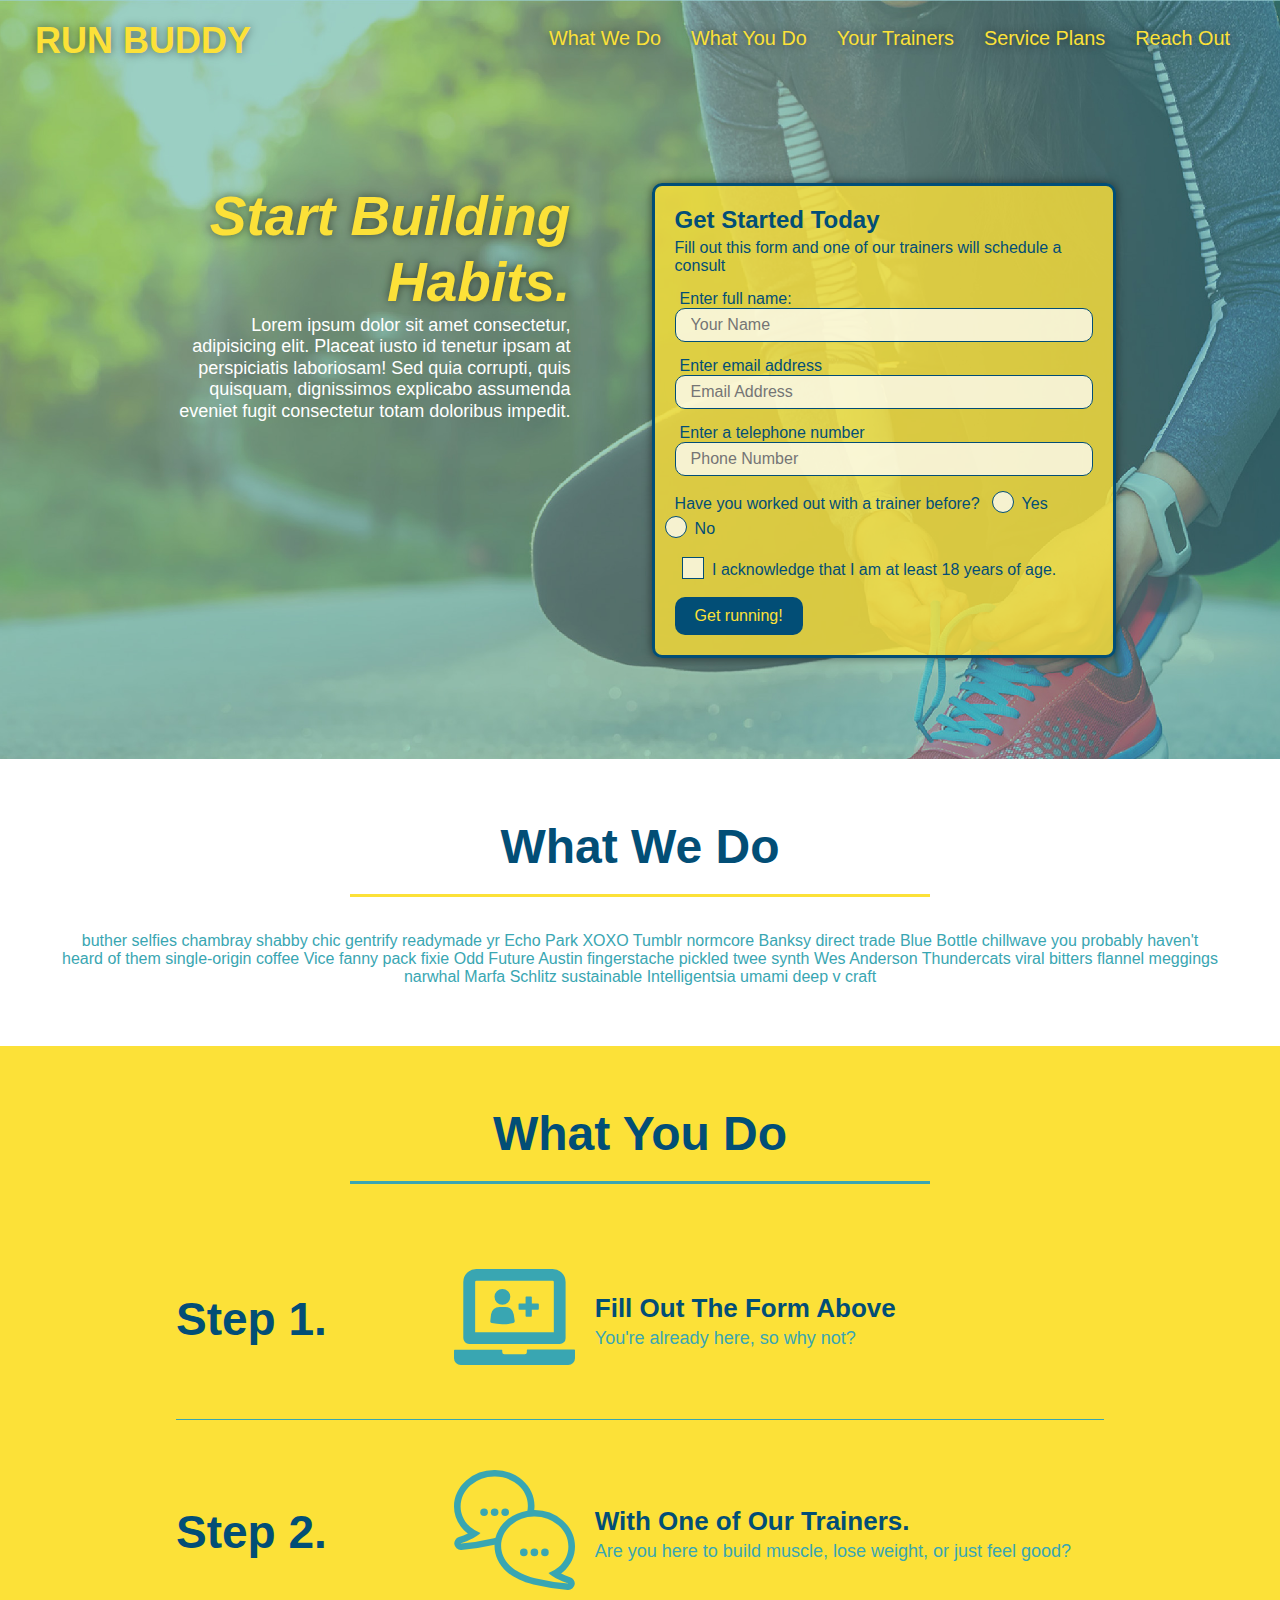
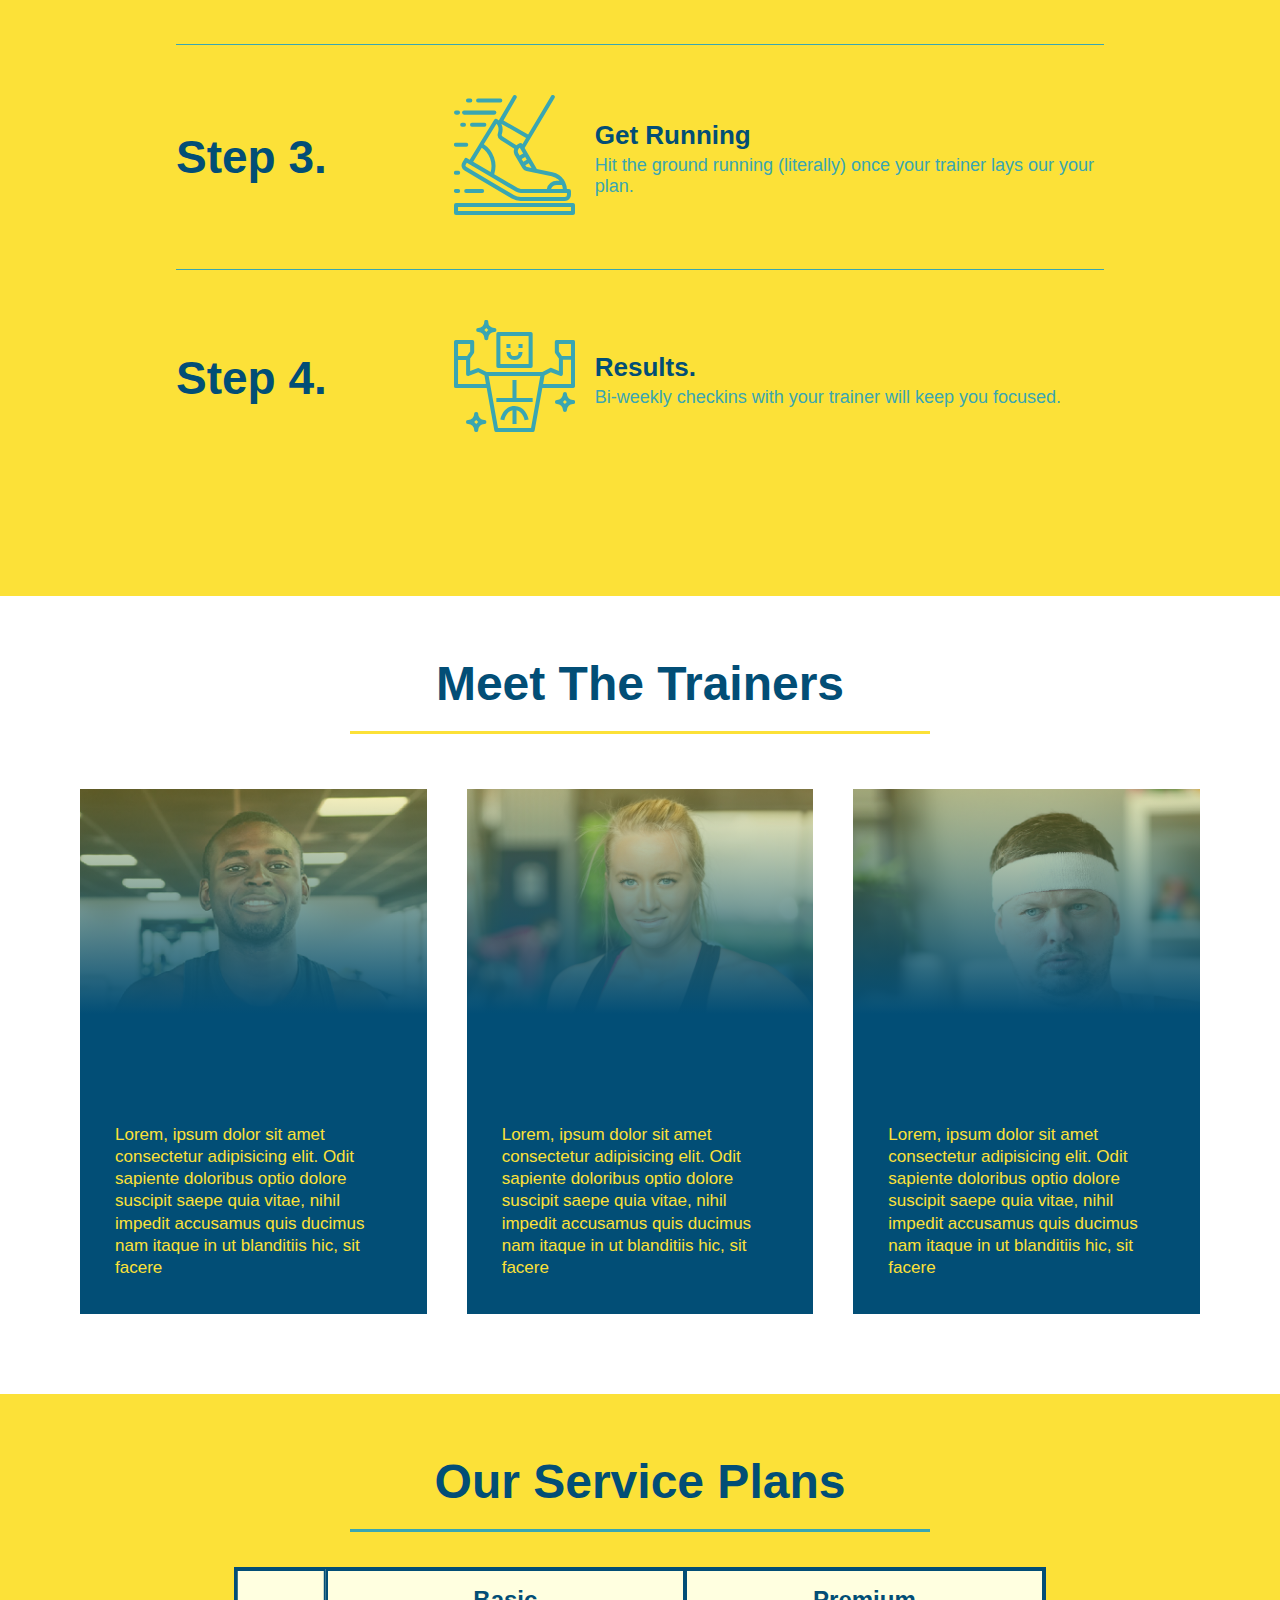
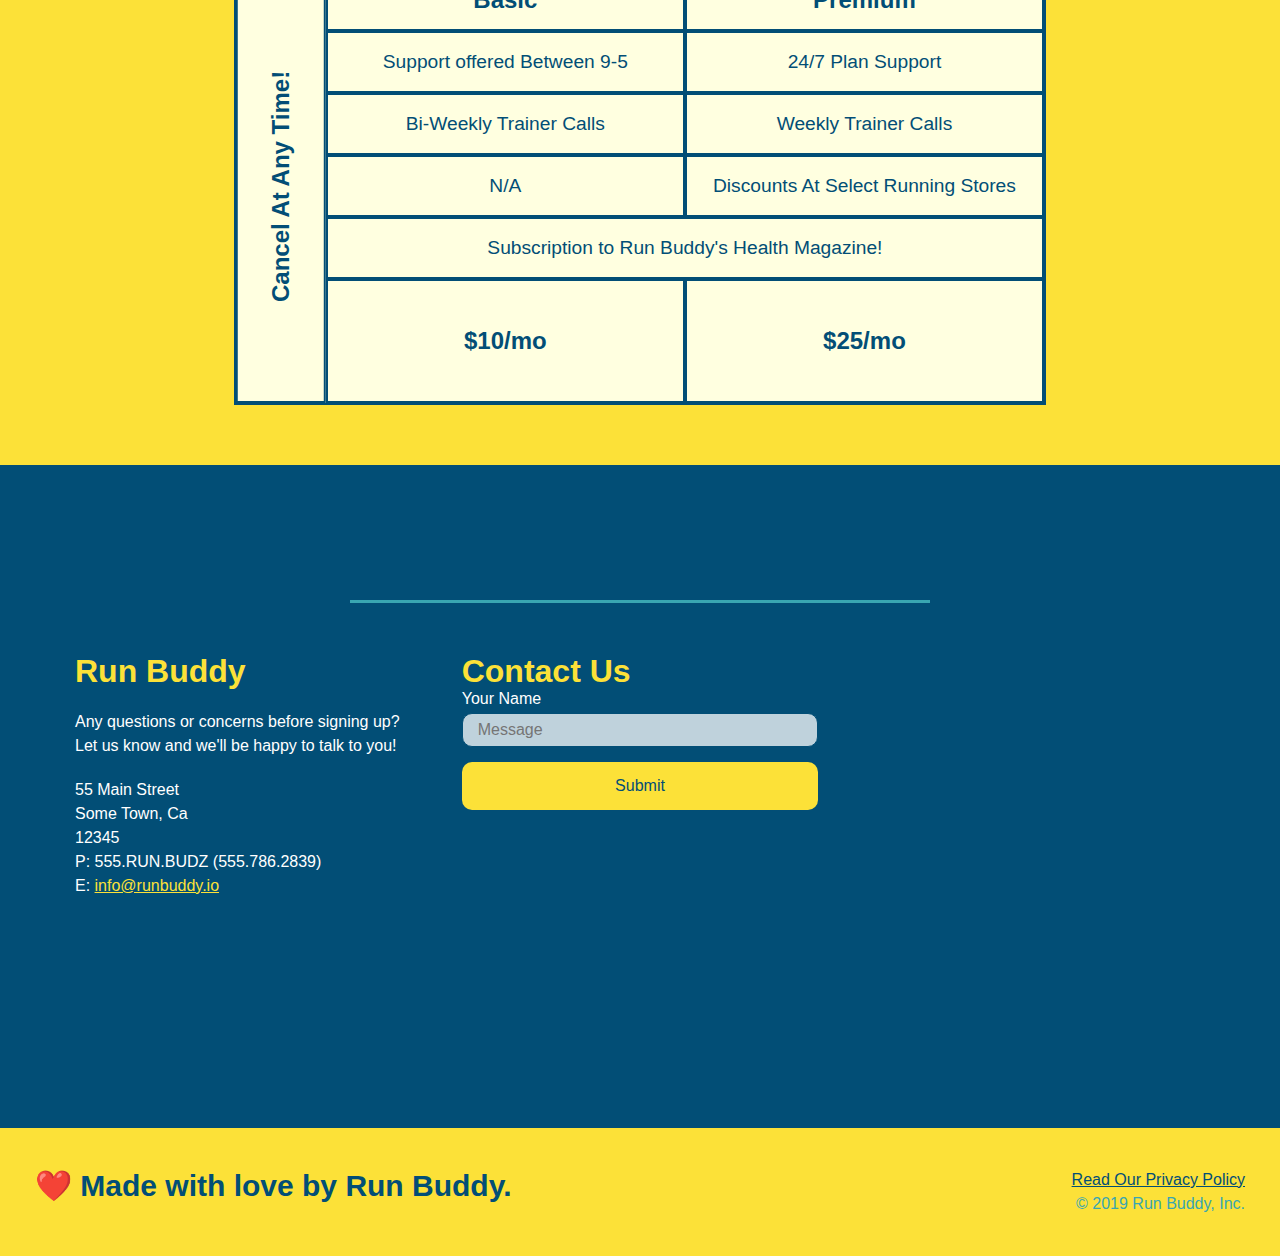
<file: index.html>
<!DOCTYPE html>
<html lang="en">
    <head>
        <meta charset="UTF-8" />
        <meta name="viewport" content="width=device-width, initial-scale=1.0" />
        <link rel="stylesheet" href="./assets/css/style.css" />
        <title>Run Buddy</title>
    </head>
    <body>
        <!-- navigation -->
        <header>
            <h1>
                <a href="/">RUN BUDDY</h1>
            <nav>
            <!-- Unordered list element -->
            <ul>
                <!-- List item element-->
                <li>
                    <!-- Anchor element -->
                    <a href="#what-we-do">What We Do</a>
                </li>
                <li>
                    <a href="#what-you-do">What You Do</a>
                </li>
                <li>
                    <a href="#your-trainers">Your Trainers</a>
                </li>
                <li>
                    <a href="#service-plans">Service Plans</a>
                </li>
                <li>
                    <a href="#reach-out">Reach Out</a>
                </li>
            </ul>
            </nav>
        </header>

        <!-- hero/jumbotron -->
        <section class="hero">
            <div class="hero-cta">
                <h2>Start Building Habits.</h2>
                <p>
                    Lorem ipsum dolor sit amet consectetur, adipisicing elit. Placeat iusto id tenetur ipsam at perspiciatis laboriosam! Sed quia corrupti, quis quisquam, dignissimos explicabo assumenda eveniet fugit consectetur totam doloribus impedit.
                </p>
            </div>
            <div class="hero-form">
                <h3>Get Started Today</h3>
                <p>Fill out this form and one of our trainers will schedule a consult</p>
                <!-- Add form element -->
                <form>
                    <label for="name">Enter full name:</label>
                    <input type="text" placeholder="Your Name" name="name" id="name" class="form-input">
                    <label for="email">Enter email address</label>
                    <input type="email"  placeholder="Email Address" name="email" id="email" class="form-input">
                    <label for="phone">Enter a telephone number</label>
                    <input type="tel" placeholder="Phone Number" name="phone" id="phone" class="form-input">
                    <p>
                        Have you worked out with a trainer before?
                        <span class="radio-wrapper">
                            <input type="radio" name="trainer-confirm" id="trainer-yes" />
                            <label for="trainer-yes">Yes</label>
                        </span>
                        <span class="radio-wrapper">
                            <input type="radio" name="trainer-confirm" id="trainer-no" />
                            <label for="trainer-no">No</label>
                        </span>
                    </p>
                    <p>
                        <span class="checkbox-wrapper">
                            <input type="checkbox" name="age-confirm" id="checkbox" />
                            <label for="checkbox">I acknowledge that I am at least 18 years of age.</label> 
                        </span>
                    </p>
                    <button type="submit">
                        Get running!
                    </button>
                </form>
            </div>
        </section>
        <!-- end hero -->

        <!-- "what we do" section -->
        <section id="what-we-do" class="intro">
            <div class="flex-row">
                <h2 class="section-title primary-border">
                    What We Do
                </h2>
            </div>
            <div class="flex-row">
                <p>
                    buther selfies chambray shabby chic gentrify readymade yr Echo Park XOXO Tumblr normcore Banksy direct trade Blue Bottle chillwave you probably haven't heard of them single-origin coffee Vice fanny pack fixie Odd Future Austin fingerstache pickled twee synth Wes Anderson Thundercats viral bitters flannel meggings narwhal Marfa Schlitz sustainable Intelligentsia umami deep v craft
                </p>
            </div>
        </section>

        <!-- "what you do" section -->
        <section id="what-you-do" class="steps">
            <div class="flex-row">
                <h2 class="section-title secondary-border">
                    What You Do
                </h2>
            </div>

            <div class="step">
                <h3>Step 1.</h3>
                <div class="step-info">
                    <div class="step-img">
                        <img src="./assets/images/step-1.svg" alt="">
                    </div>
                    <div class="step-text">
                        <h4>Fill Out The Form Above</h4>
                        <p>You're already here, so why not?</p>
                    </div>
                </div>
            </div>

            <div class="step">
                <h3>Step 2.</h3>
                <div class="step-info">
                    <div class="step-img">
                        <img src="./assets/images/step-2.svg" alt="">
                    </div>
                    <div class="step-text">
                        <h4>With One of Our Trainers.</h4>
                        <p>Are you here to build muscle, lose weight, or just feel good?</p>
                    </div>
                </div>
            </div>

            <div class="step">
                <h3>Step 3.</h3>
                <div class="step-info">
                    <div class="step-img">
                        <img src="./assets/images/step-3.svg" alt="">
                    </div>
                    <div class="step-text">
                        <h4>Get Running</h4>
                        <p>Hit the ground running (literally) once your trainer lays our your plan.</p>
                    </div>
                </div>
            </div>

            <div class="step">
                <h3>Step 4.</h3>
                <div class="step-info">
                    <div class="step-img">
                        <img src="./assets/images/step-4.svg" alt="">
                    </div>
                    <div class="step-text">
                        <h4>Results.</h4>
                        <p>Bi-weekly checkins with your trainer will keep you focused.</p>
                    </div>
                </div>
            </div>
        </section>

        <!-- "meet the trainers" section -->
        <section id="your-trainers">
            <div class="flex-row">
                <h2 class="section-title primary-border">
                Meet The Trainers
                </h2>
            </div>
            <div class="trainers">
                <article class="trainer">
                    <div class="trainer-img trainer-1">
                        <div>
                            <h3>Arron Stephens</h3>
                            <h4>Speed / Strength</h4>
                        </div>
                    </div>
                    <div class="trainer-bio">  
                        <h3>Arron Stephens</h3>
                        <h4>Speed / Strength</h4>                      
                        <p>
                            Lorem, ipsum dolor sit amet consectetur adipisicing elit. Odit sapiente doloribus optio dolore suscipit saepe quia vitae, nihil impedit accusamus quis ducimus nam itaque in ut blanditiis hic, sit facere
                        </p>
                    </div>
                </article>
                
                <article class="trainer">
                    <div class="trainer-img trainer-2">
                        <div>
                            <h3>Joanna Gill</h3>
                            <h4>Endurance</h4>
                        </div>
                    </div>
                    <div class="trainer-bio"> 
                        <h3>Joanna Gill</h3>
                        <h4>Endurance</h4>                      
                        <p>
                            Lorem, ipsum dolor sit amet consectetur adipisicing elit. Odit sapiente doloribus optio dolore suscipit saepe quia vitae, nihil impedit accusamus quis ducimus nam itaque in ut blanditiis hic, sit facere
                        </p>
                    </div>
                </article>
                
                <article class="trainer">
                    <div class="trainer-img trainer-3">
                        <div>
                            <h3>Harry "the Headband" Smith</h3>
                            <h4>Strength</h4>
                        </div>
                    </div>
                    <div class="trainer-bio"> 
                        <h3>Harry "the Headband" Smith</h3>
                        <h4>Strength</h4>
                        <p>
                            Lorem, ipsum dolor sit amet consectetur adipisicing elit. Odit sapiente doloribus optio dolore suscipit saepe quia vitae, nihil impedit accusamus quis ducimus nam itaque in ut blanditiis hic, sit facere
                        </p>
                    </div>
                </article>
            </div>
        </section>

        <section id="service-plans" class="services">
            
            <h2 class="section-title secondary-border">
                Our Service Plans
            </h2>
            <div class="service-grid-wrapper">
                <div class="service-grid-container">
                    <!-- Headers -->
                    <div class="service-grid-item grid-head basic">
                        Basic
                    </div>
                    <div class="service-grid-item grid-head premium">
                        Premium
                    </div>
                    
                    <!-- Body -->
                    <div class="service-grid-item basic">
                        Support offered Between 9-5
                    </div>
                    <div class="service-grid-item premium">
                        24/7 Plan Support
                    </div>
                    <div class="service-grid-item basic">
                        Bi-Weekly Trainer Calls
                    </div>
                    <div class="service-grid-item premium">
                        Weekly Trainer Calls
                    </div>
                    <div class="service-grid-item basic">
                        N/A
                    </div>
                    <div class="service-grid-item premium">
                        Discounts At Select Running Stores
                    </div>
                    <div class="service-grid-item both">
                        Subscription to Run Buddy's Health Magazine!
                    </div>
                    <div class="service-grid-item grid-price basic">
                        $10/mo
                    </div>
                    <div class="service-grid-item grid-price premium">
                        $25/mo
                    </div>
                    <div class="service-grid-item cancel">
                        Cancel At Any Time!
                    </div>
                </div>
            </div>
        </section>
        <!-- "reach out" section -->
        <section id="reach-out" class="contact">
            <div class="flex-row">
                <h2 class="section-title secondary-border">
                Reach Out
                </h2>
            </div>
            <div class="contact-info">
                <div>
                    <h3>Run Buddy</h3>
                    <p>
                        Any questions or concerns before signing up?
                        <br />
                        Let us know and we'll be happy to talk to you!
                    </p>
                    <address>
                        55 Main Street <br/>
                        Some Town, Ca <br/>
                        12345<br />
                        P: 555.RUN.BUDZ (555.786.2839)<br/>
                        E: <a href="mailto:info@runbuddy.io">info@runbuddy.io</a>
                    </address>
                </div> 
                <div class="contact-form">
                    <h3>Contact Us</h3>
                    <form>
                        <label for="contact-name">Your Name</label>
                        <input type="contact-message" placeholder="Message"></textarea>

                        <button type="submit">Submit</button>
                    </form>
                </div>  
                <iframe src="https://www.google.com/maps/embed?pb=!1m18!1m12!1m3!1d3305.677815630517!2d-118.44736278478491!3d34.05213478060601!2m3!1f0!2f0!3f0!3m2!1i1024!2i768!4f13.1!3m3!1m2!1s0x80c2bb796755897b%3A0xc66de646215239fb!2s1420%20Camden%20Ave%2C%20Los%20Angeles%2C%20CA%2090025!5e0!3m2!1sen!2sus!4v1602441332473!5m2!1sen!2sus" frameborder="0" style="border:0;" allowfullscreen="" aria-hidden="false" tabindex="0"></iframe>
            </div>
        </section>

        <!-- footer -->
        <footer>
            <h2>❤️ Made with love by Run Buddy.</h2>
            <div>
                <a href="./privacy-policy.html">Read Our Privacy Policy</a><br />
                &copy; 2019 Run Buddy, Inc.
            </div>
        </footer>
    </body>
</html>
</file>
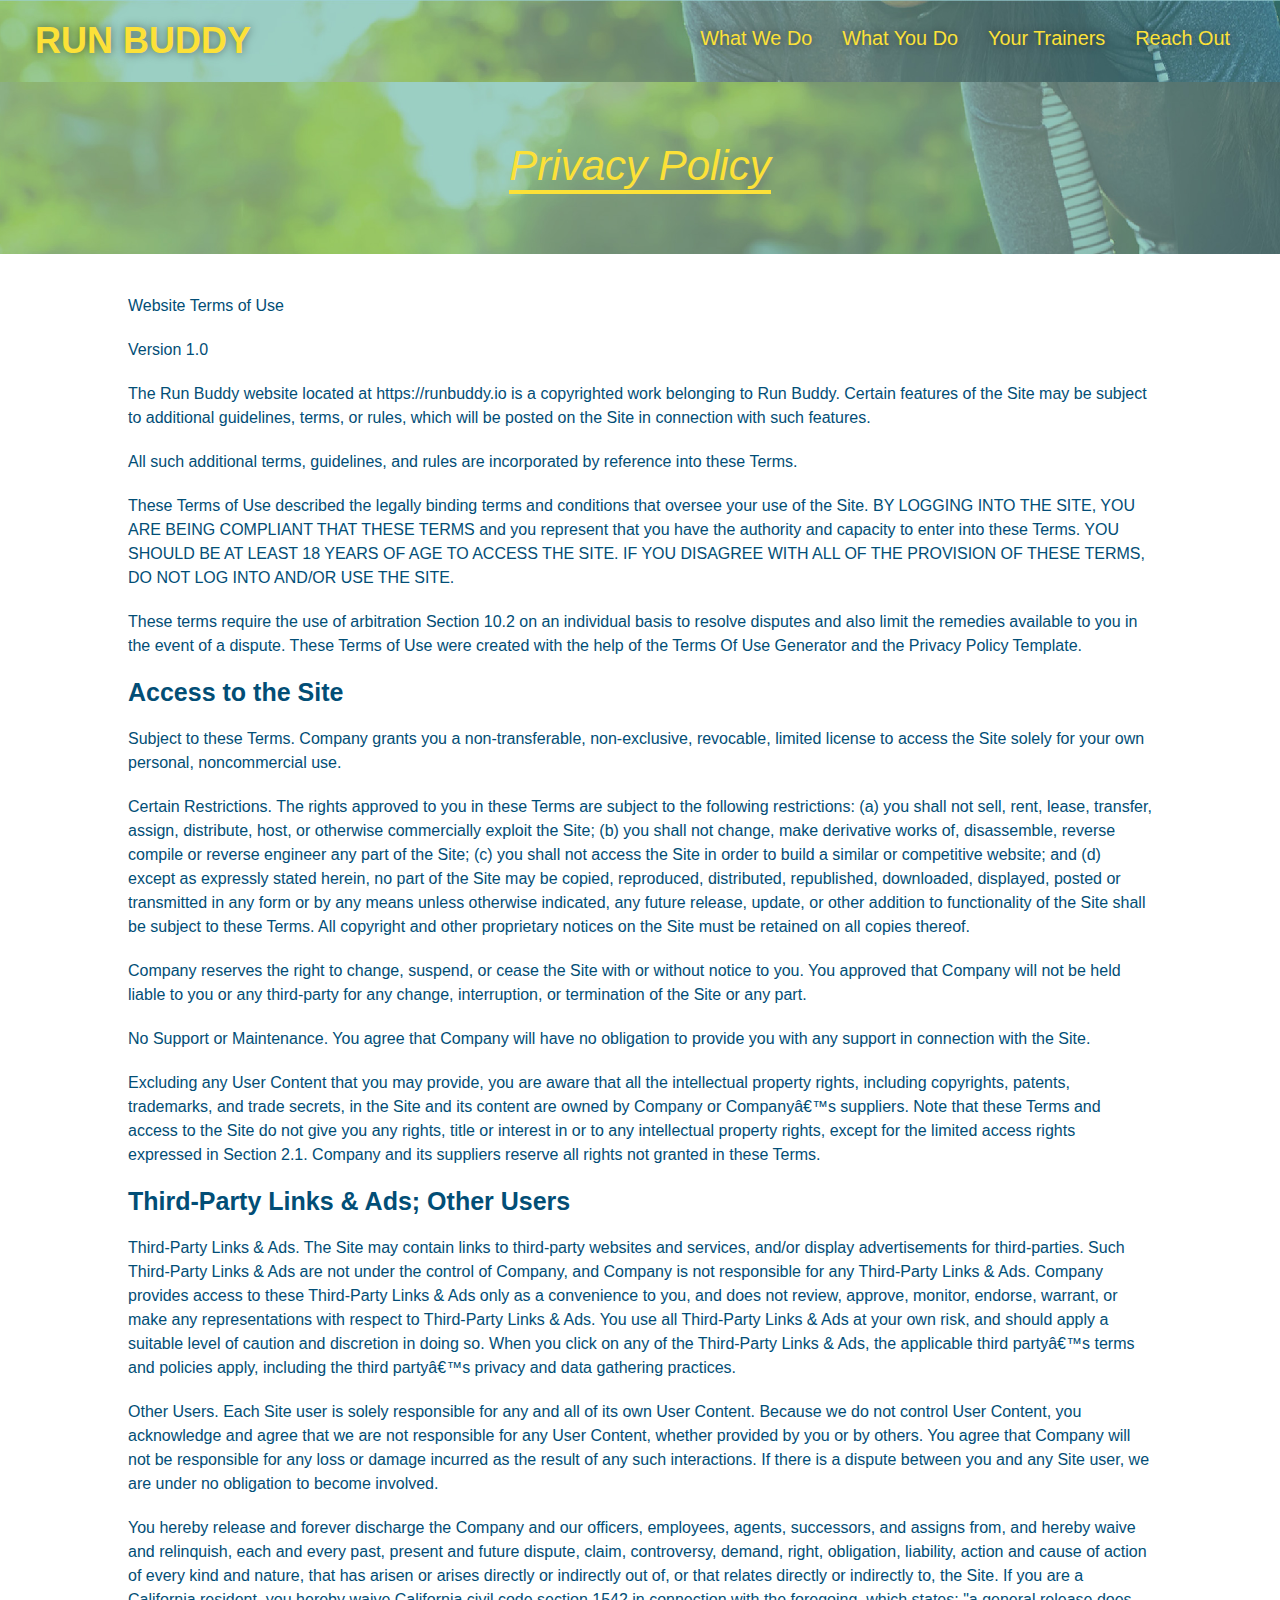
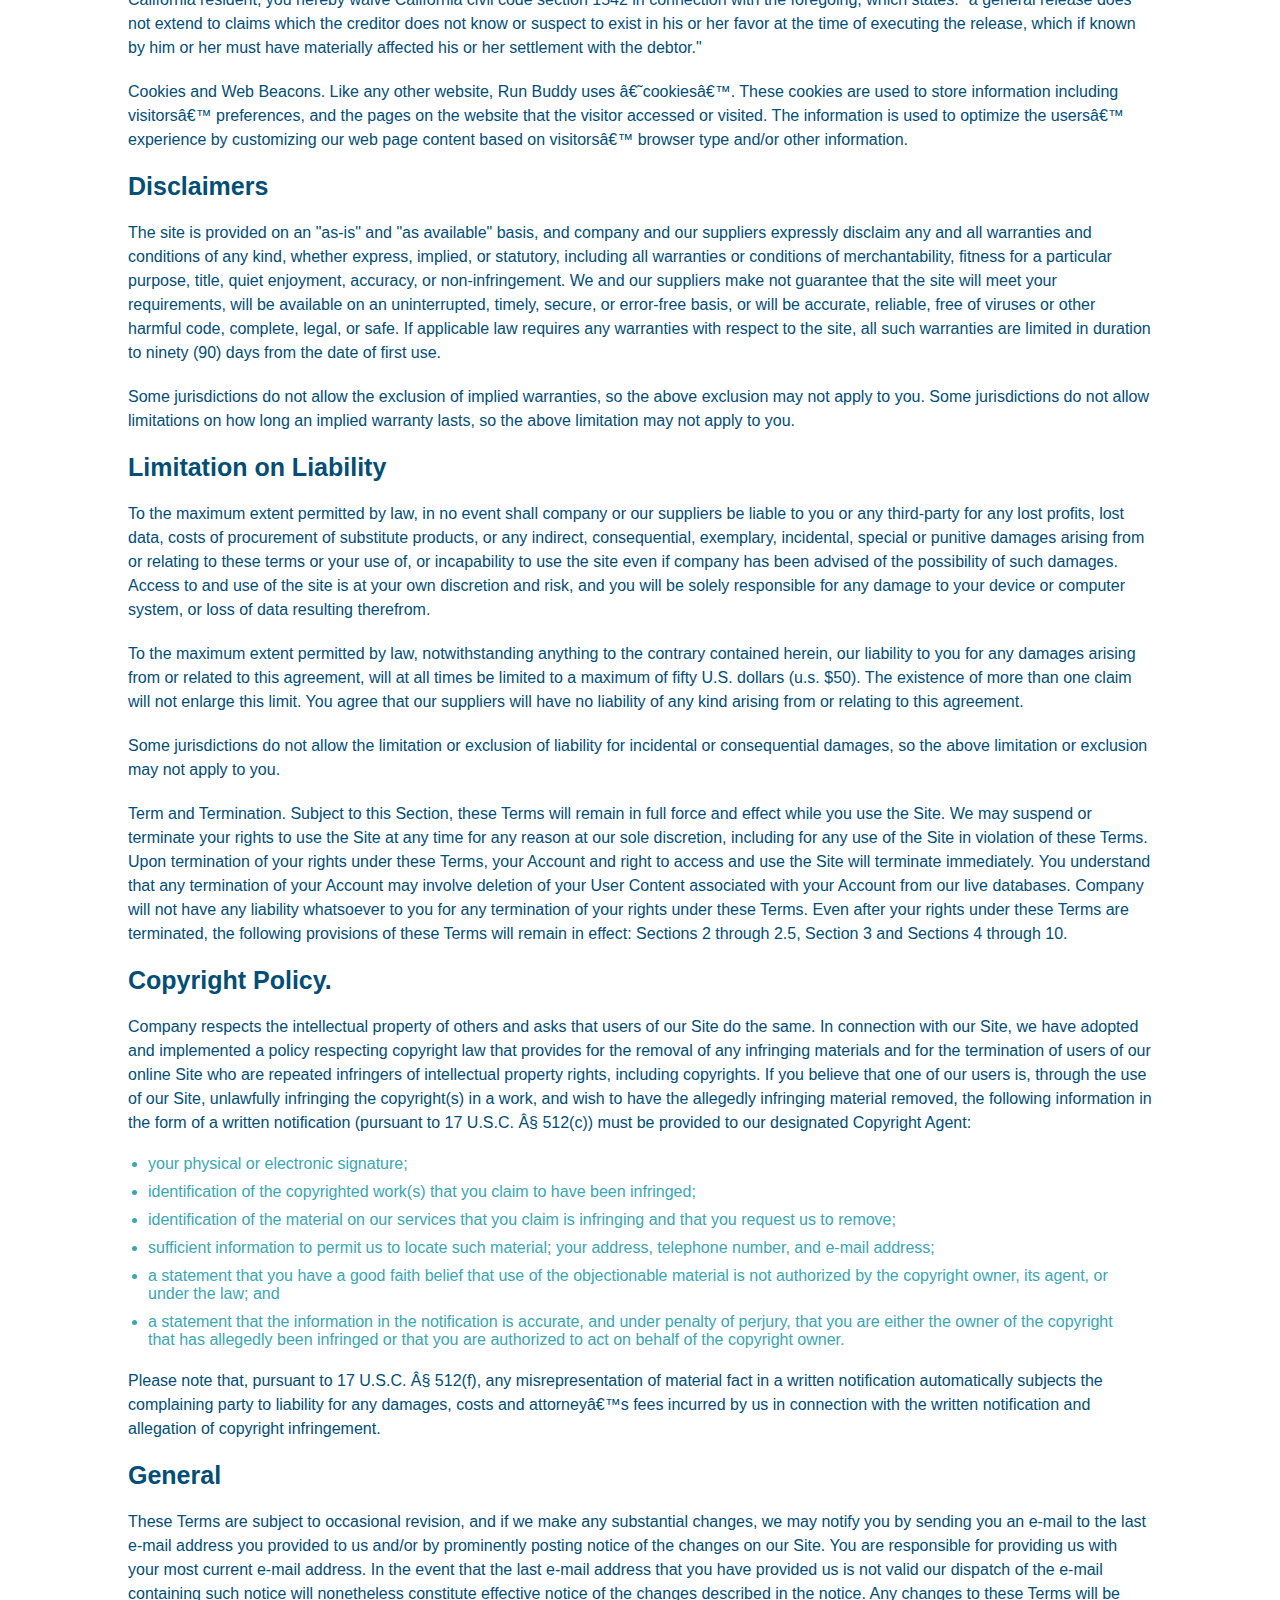
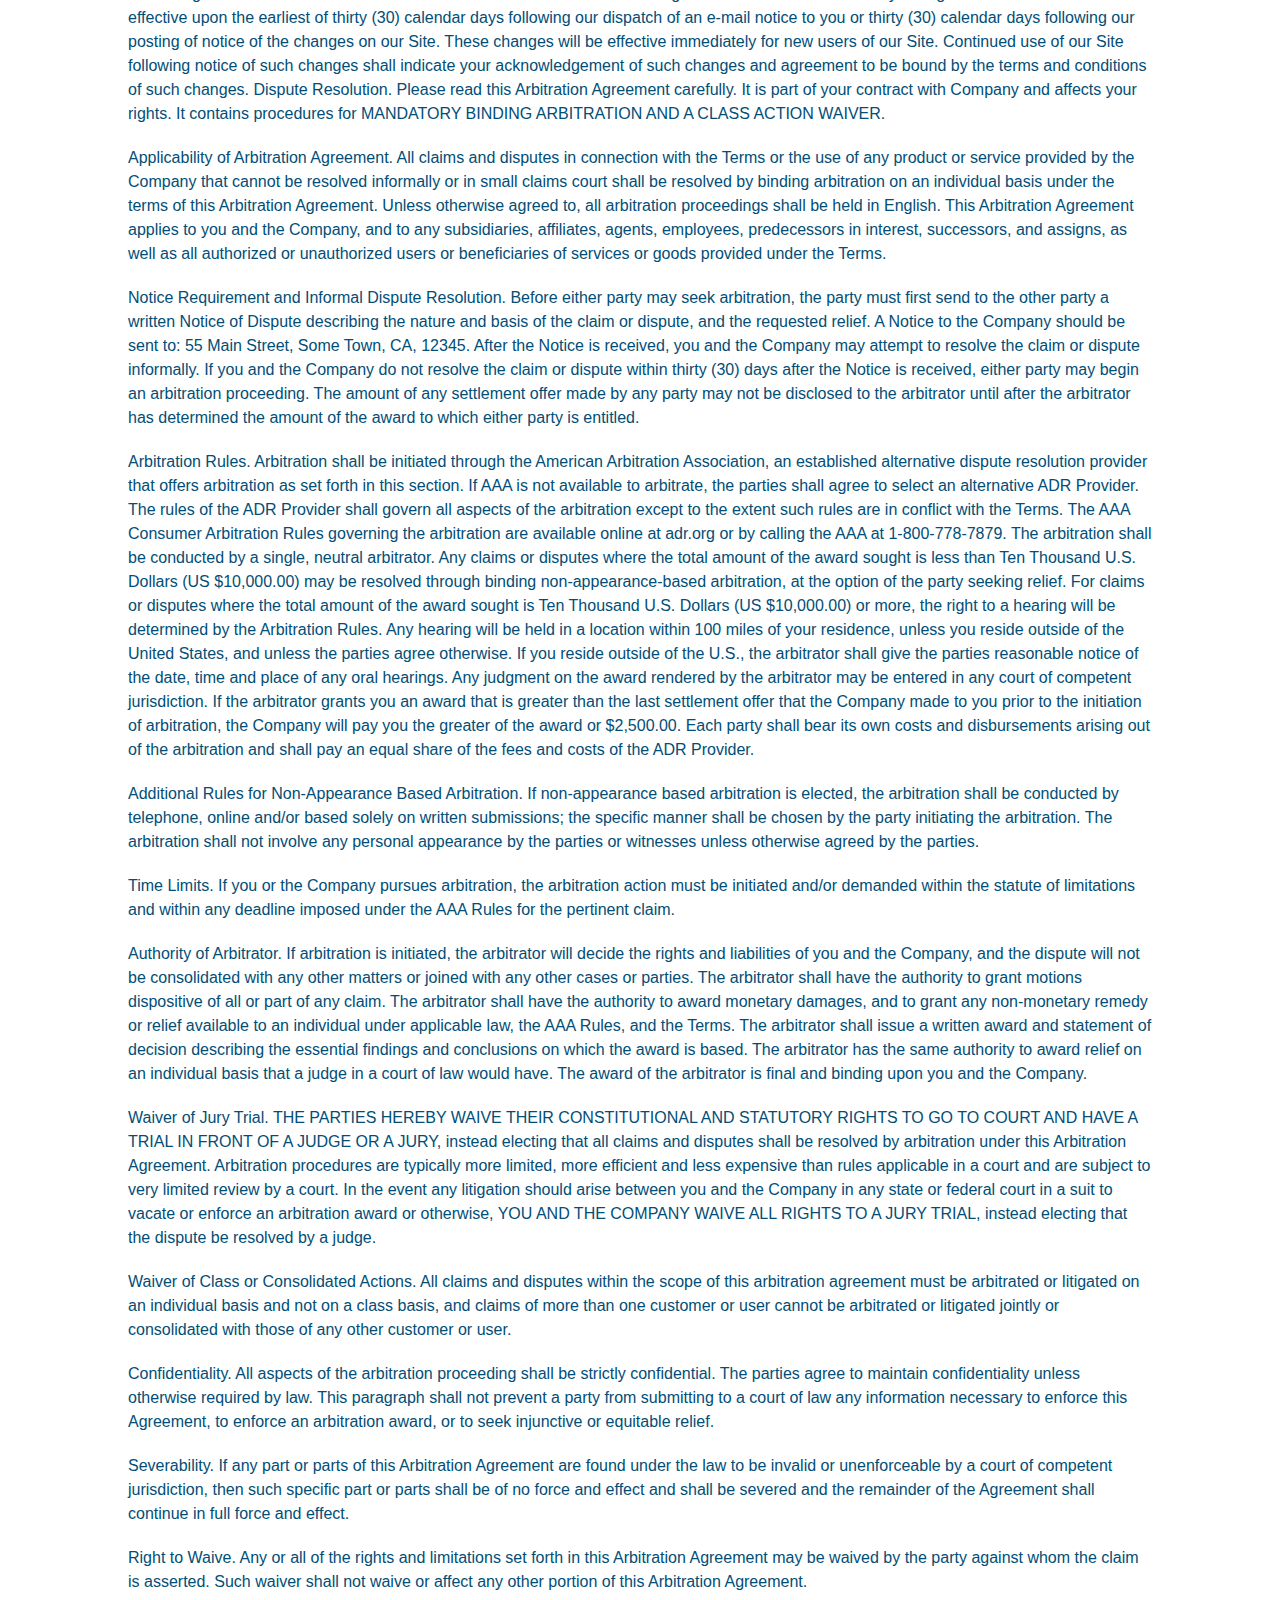
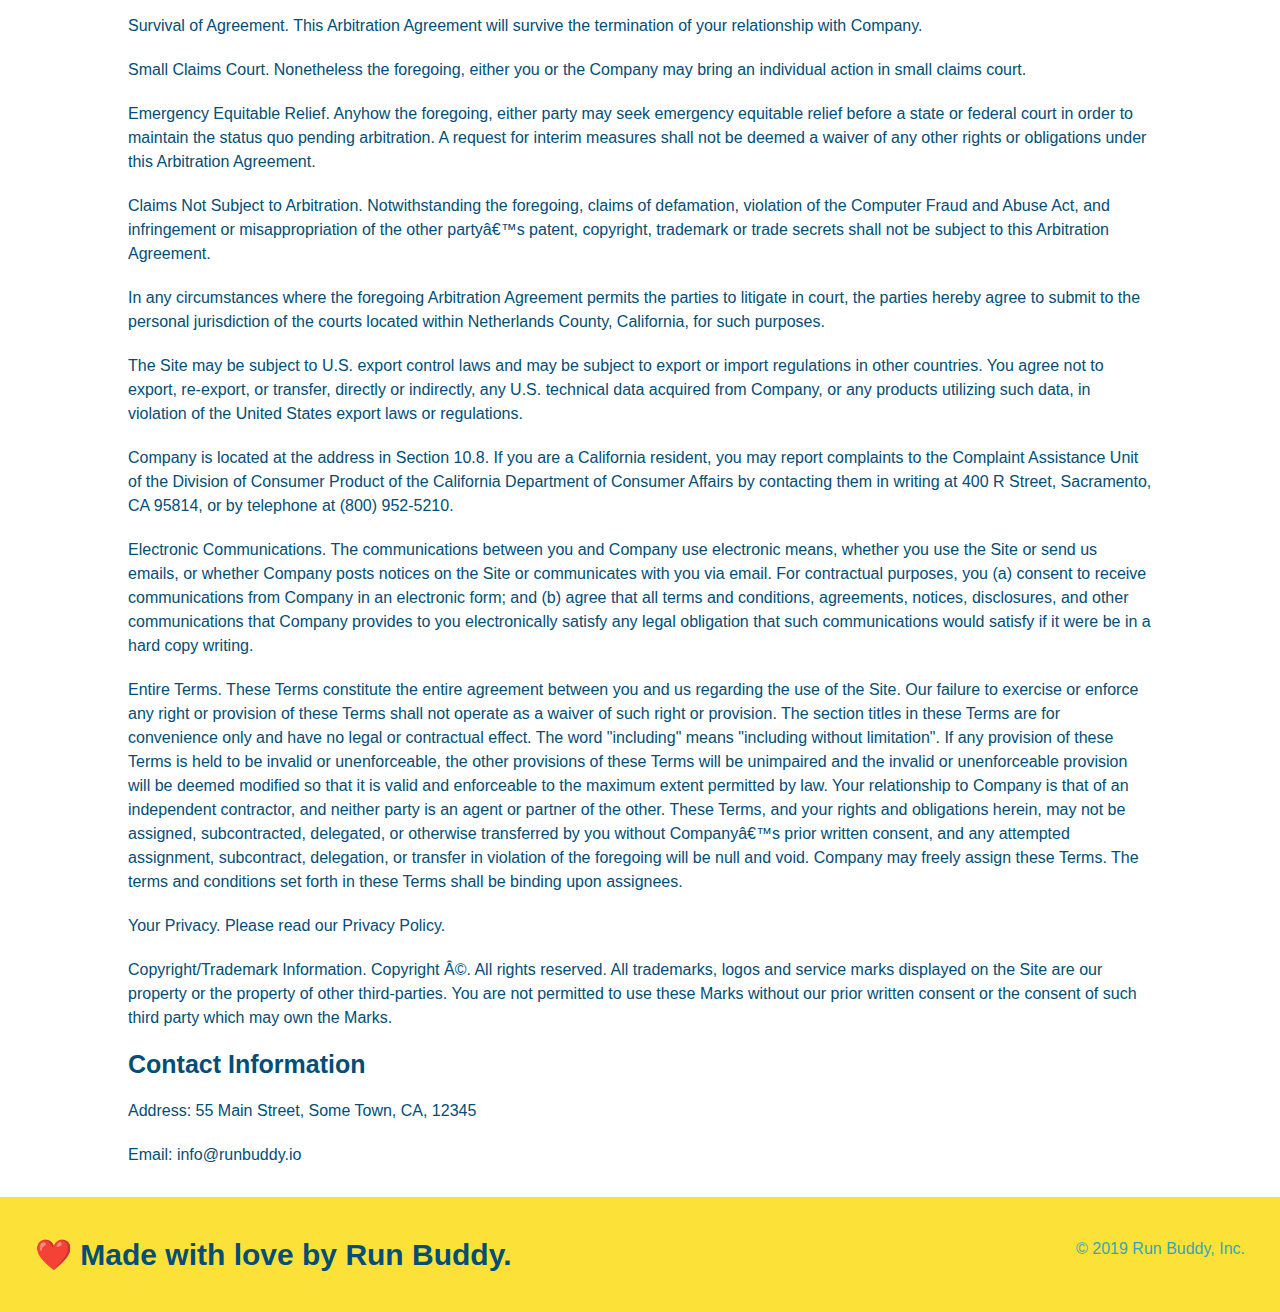
<file: privacy-policy.html>
<!DOCTYPE html>
<html lang="en">
    <head>
        <meta charset="UTF-8" />
        <meta name="viewport" content="width=device-width, initial-scale=1.0" />
        <link rel="stylesheet" href="./assets/css/style.css">
        <link rel="stylesheet" href="./assets/css/secondar-styles.css">
        <title>Privacy Policy - Run Buddy</title>
    </head>
    <body>
        <header>
            <h1>
                <a href="/">RUN BUDDY</h1>
            <nav>
            <!-- Unordered list element -->
            <ul>
                <!-- List item element-->
                <li>
                    <!-- Anchor element -->
                    <a href="./index.html#what-we-do">What We Do</a>
                </li>
                <li>
                    <a href="./index.html#what-you-do">What You Do</a>
                </li>
                <li>
                    <a href="./index.html#your-trainers">Your Trainers</a>
                </li>
                <li>
                    <a href="./index.html#reach-out">Reach Out</a>
                </li>
            </ul>
            </nav>
        </header>
        <section class="hero">
            <h2 class="page-title">
                Privacy Policy
            </h2>
        </section>
        <article class="secondary-content">
            <p>
                Website Terms of Use
            </p>

            <p>
                Version 1.0
            </p>

            <p>
                The Run Buddy website located at https://runbuddy.io is a copyrighted work belonging to Run Buddy. Certain
                features of the Site may be subject to additional guidelines, terms, or rules, which will be posted on the Site
                in connection with such features.
            </p>

            <p>
                All such additional terms, guidelines, and rules are incorporated by reference into these Terms.
            </p>

            <p>
                These Terms of Use described the legally binding terms and conditions that oversee your use of the Site. BY
                LOGGING INTO THE SITE, YOU ARE BEING COMPLIANT THAT THESE TERMS and you represent that you have the authority
                and capacity to enter into these Terms. YOU SHOULD BE AT LEAST 18 YEARS OF AGE TO ACCESS THE SITE. IF YOU
                DISAGREE WITH ALL OF THE PROVISION OF THESE TERMS, DO NOT LOG INTO AND/OR USE THE SITE.
            </p>

            <p>
                These terms require the use of arbitration Section 10.2 on an individual basis to resolve disputes and also
                limit the remedies available to you in the event of a dispute. These Terms of Use were created with the help of
                the Terms Of Use Generator and the Privacy Policy Template.
            </p>

            <h3>
                Access to the Site
            </h3>

            <p>
                Subject to these Terms. Company grants you a non-transferable, non-exclusive, revocable, limited license to
                access the Site solely for your own personal, noncommercial use.
            </p>

            <p>
                Certain Restrictions. The rights approved to you in these Terms are subject to the following restrictions: (a)
                you shall not sell, rent, lease, transfer, assign, distribute, host, or otherwise commercially exploit the Site;
                (b) you shall not change, make derivative works of, disassemble, reverse compile or reverse engineer any part of
                the Site; (c) you shall not access the Site in order to build a similar or competitive website; and (d) except
                as expressly stated herein, no part of the Site may be copied, reproduced, distributed, republished, downloaded,
                displayed, posted or transmitted in any form or by any means unless otherwise indicated, any future release,
                update, or other addition to functionality of the Site shall be subject to these Terms. All copyright and other
                proprietary notices on the Site must be retained on all copies thereof.
            </p>

            <p>
                Company reserves the right to change, suspend, or cease the Site with or without notice to you. You approved
                that Company will not be held liable to you or any third-party for any change, interruption, or termination of
                the Site or any part.
            </p>

            <p>
                No Support or Maintenance. You agree that Company will have no obligation to provide you with any support in
                connection with the Site.
            </p>

            <p>
                Excluding any User Content that you may provide, you are aware that all the intellectual property rights,
                including copyrights, patents, trademarks, and trade secrets, in the Site and its content are owned by Company
                or Companyâ€™s suppliers. Note that these Terms and access to the Site do not give you any rights, title or
                interest in or to any intellectual property rights, except for the limited access rights expressed in Section
                2.1. Company and its suppliers reserve all rights not granted in these Terms.
            </p>

            <h3>
                Third-Party Links & Ads; Other Users
            </h3>

            <p>
                Third-Party Links & Ads. The Site may contain links to third-party websites and services, and/or display
                advertisements for third-parties. Such Third-Party Links & Ads are not under the control of Company, and Company
                is not responsible for any Third-Party Links & Ads. Company provides access to these Third-Party Links & Ads
                only as a convenience to you, and does not review, approve, monitor, endorse, warrant, or make any
                representations with respect to Third-Party Links & Ads. You use all Third-Party Links & Ads at your own risk,
                and should apply a suitable level of caution and discretion in doing so. When you click on any of the
                Third-Party Links & Ads, the applicable third partyâ€™s terms and policies apply, including the third partyâ€™s
                privacy and data gathering practices.
            </p>

            <p>
                Other Users. Each Site user is solely responsible for any and all of its own User Content. Because we do not
                control User Content, you acknowledge and agree that we are not responsible for any User Content, whether
                provided by you or by others. You agree that Company will not be responsible for any loss or damage incurred as
                the result of any such interactions. If there is a dispute between you and any Site user, we are under no
                obligation to become involved.
            </p>

            <p>
                You hereby release and forever discharge the Company and our officers, employees, agents, successors, and
                assigns from, and hereby waive and relinquish, each and every past, present and future dispute, claim,
                controversy, demand, right, obligation, liability, action and cause of action of every kind and nature, that has
                arisen or arises directly or indirectly out of, or that relates directly or indirectly to, the Site. If you are
                a California resident, you hereby waive California civil code section 1542 in connection with the foregoing,
                which states: "a general release does not extend to claims which the creditor does not know or suspect to exist
                in his or her favor at the time of executing the release, which if known by him or her must have materially
                affected his or her settlement with the debtor."
            </p>

            <p>
                Cookies and Web Beacons. Like any other website, Run Buddy uses â€˜cookiesâ€™. These cookies are used to store
                information including visitorsâ€™ preferences, and the pages on the website that the visitor accessed or visited.
                The information is used to optimize the usersâ€™ experience by customizing our web page content based on visitorsâ€™
                browser type and/or other information.
            </p>

            <h3>
                Disclaimers
            </h3>

            <p>
                The site is provided on an "as-is" and "as available" basis, and company and our suppliers expressly disclaim
                any and all warranties and conditions of any kind, whether express, implied, or statutory, including all
                warranties or conditions of merchantability, fitness for a particular purpose, title, quiet enjoyment, accuracy,
                or non-infringement. We and our suppliers make not guarantee that the site will meet your requirements, will be
                available on an uninterrupted, timely, secure, or error-free basis, or will be accurate, reliable, free of
                viruses or other harmful code, complete, legal, or safe. If applicable law requires any warranties with respect
                to the site, all such warranties are limited in duration to ninety (90) days from the date of first use.
            </p>

            <p>
                Some jurisdictions do not allow the exclusion of implied warranties, so the above exclusion may not apply to
                you. Some jurisdictions do not allow limitations on how long an implied warranty lasts, so the above limitation
                may not apply to you.
            </p>

            <h3>
                Limitation on Liability
            </h3>

            <p>
                To the maximum extent permitted by law, in no event shall company or our suppliers be liable to you or any
                third-party for any lost profits, lost data, costs of procurement of substitute products, or any indirect,
                consequential, exemplary, incidental, special or punitive damages arising from or relating to these terms or
                your use of, or incapability to use the site even if company has been advised of the possibility of such
                damages. Access to and use of the site is at your own discretion and risk, and you will be solely responsible
                for any damage to your device or computer system, or loss of data resulting therefrom.
            </p>

            <p>
                To the maximum extent permitted by law, notwithstanding anything to the contrary contained herein, our liability
                to you for any damages arising from or related to this agreement, will at all times be limited to a maximum of
                fifty U.S. dollars (u.s. $50). The existence of more than one claim will not enlarge this limit. You agree that
                our suppliers will have no liability of any kind arising from or relating to this agreement.
            </p>

            <p>
                Some jurisdictions do not allow the limitation or exclusion of liability for incidental or consequential
                damages, so the above limitation or exclusion may not apply to you.
            </p>

            <p>
                Term and Termination. Subject to this Section, these Terms will remain in full force and effect while you use
                the Site. We may suspend or terminate your rights to use the Site at any time for any reason at our sole
                discretion, including for any use of the Site in violation of these Terms. Upon termination of your rights under
                these Terms, your Account and right to access and use the Site will terminate immediately. You understand that
                any termination of your Account may involve deletion of your User Content associated with your Account from our
                live databases. Company will not have any liability whatsoever to you for any termination of your rights under
                these Terms. Even after your rights under these Terms are terminated, the following provisions of these Terms
                will remain in effect: Sections 2 through 2.5, Section 3 and Sections 4 through 10.
            </p>

            <h3>
                Copyright Policy.
            </h3>

            <p>
                Company respects the intellectual property of others and asks that users of our Site do the same. In connection
                with our Site, we have adopted and implemented a policy respecting copyright law that provides for the removal
                of any infringing materials and for the termination of users of our online Site who are repeated infringers of
                intellectual property rights, including copyrights. If you believe that one of our users is, through the use of
                our Site, unlawfully infringing the copyright(s) in a work, and wish to have the allegedly infringing material
                removed, the following information in the form of a written notification (pursuant to 17 U.S.C. Â§ 512(c)) must
                be provided to our designated Copyright Agent:
            </p>

            <ul>
                <li>
                your physical or electronic signature;
                </li>
                <li>
                identification of the copyrighted work(s) that you claim to have been infringed;
                </li>
                <li>
                identification of the material on our services that you claim is infringing and that you request us to remove;
                </li>
                <li>
                sufficient information to permit us to locate such material; your address, telephone number, and e-mail
                address;
                </li>
                <li>
                a statement that you have a good faith belief that use of the objectionable material is not authorized by the
                copyright owner, its agent, or under the law; and
                </li>
                <li>
                a statement that the information in the notification is accurate, and under penalty of perjury, that you are
                either the owner of the copyright that has allegedly been infringed or that you are authorized to act on
                behalf of the copyright owner.
                </li>
            </ul>

            <p>
                Please note that, pursuant to 17 U.S.C. Â§ 512(f), any misrepresentation of material fact in a written
                notification automatically subjects the complaining party to liability for any damages, costs and attorneyâ€™s
                fees incurred by us in connection with the written notification and allegation of copyright infringement.
            </p>

            <h3>
                General
            </h3>

            <p>
                These Terms are subject to occasional revision, and if we make any substantial changes, we may notify you by
                sending you an e-mail to the last e-mail address you provided to us and/or by prominently posting notice of the
                changes on our Site. You are responsible for providing us with your most current e-mail address. In the event
                that the last e-mail address that you have provided us is not valid our dispatch of the e-mail containing such
                notice will nonetheless constitute effective notice of the changes described in the notice. Any changes to these
                Terms will be effective upon the earliest of thirty (30) calendar days following our dispatch of an e-mail
                notice to you or thirty (30) calendar days following our posting of notice of the changes on our Site. These
                changes will be effective immediately for new users of our Site. Continued use of our Site following notice of
                such changes shall indicate your acknowledgement of such changes and agreement to be bound by the terms and
                conditions of such changes. Dispute Resolution. Please read this Arbitration Agreement carefully. It is part of
                your contract with Company and affects your rights. It contains procedures for MANDATORY BINDING ARBITRATION AND
                A CLASS ACTION WAIVER.
            </p>

            <p>
                Applicability of Arbitration Agreement. All claims and disputes in connection with the Terms or the use of any
                product or service provided by the Company that cannot be resolved informally or in small claims court shall be
                resolved by binding arbitration on an individual basis under the terms of this Arbitration Agreement. Unless
                otherwise agreed to, all arbitration proceedings shall be held in English. This Arbitration Agreement applies to
                you and the Company, and to any subsidiaries, affiliates, agents, employees, predecessors in interest,
                successors, and assigns, as well as all authorized or unauthorized users or beneficiaries of services or goods
                provided under the Terms.
            </p>

            <p>
                Notice Requirement and Informal Dispute Resolution. Before either party may seek arbitration, the party must
                first send to the other party a written Notice of Dispute describing the nature and basis of the claim or
                dispute, and the requested relief. A Notice to the Company should be sent to: 55 Main Street, Some Town, CA,
                12345. After the Notice is received, you and the Company may attempt to resolve the claim or dispute informally.
                If you and the Company do not resolve the claim or dispute within thirty (30) days after the Notice is received,
                either party may begin an arbitration proceeding. The amount of any settlement offer made by any party may not
                be disclosed to the arbitrator until after the arbitrator has determined the amount of the award to which either
                party is entitled.
            </p>

            <p>
                Arbitration Rules. Arbitration shall be initiated through the American Arbitration Association, an established
                alternative dispute resolution provider that offers arbitration as set forth in this section. If AAA is not
                available to arbitrate, the parties shall agree to select an alternative ADR Provider. The rules of the ADR
                Provider shall govern all aspects of the arbitration except to the extent such rules are in conflict with the
                Terms. The AAA Consumer Arbitration Rules governing the arbitration are available online at adr.org or by
                calling the AAA at 1-800-778-7879. The arbitration shall be conducted by a single, neutral arbitrator. Any
                claims or disputes where the total amount of the award sought is less than Ten Thousand U.S. Dollars (US
                $10,000.00) may be resolved through binding non-appearance-based arbitration, at the option of the party seeking
                relief. For claims or disputes where the total amount of the award sought is Ten Thousand U.S. Dollars (US
                $10,000.00) or more, the right to a hearing will be determined by the Arbitration Rules. Any hearing will be
                held in a location within 100 miles of your residence, unless you reside outside of the United States, and
                unless the parties agree otherwise. If you reside outside of the U.S., the arbitrator shall give the parties
                reasonable notice of the date, time and place of any oral hearings. Any judgment on the award rendered by the
                arbitrator may be entered in any court of competent jurisdiction. If the arbitrator grants you an award that is
                greater than the last settlement offer that the Company made to you prior to the initiation of arbitration, the
                Company will pay you the greater of the award or $2,500.00. Each party shall bear its own costs and
                disbursements arising out of the arbitration and shall pay an equal share of the fees and costs of the ADR
                Provider.
            </p>

            <p>
                Additional Rules for Non-Appearance Based Arbitration. If non-appearance based arbitration is elected, the
                arbitration shall be conducted by telephone, online and/or based solely on written submissions; the specific
                manner shall be chosen by the party initiating the arbitration. The arbitration shall not involve any personal
                appearance by the parties or witnesses unless otherwise agreed by the parties.
            </p>

            <p>
                Time Limits. If you or the Company pursues arbitration, the arbitration action must be initiated and/or demanded
                within the statute of limitations and within any deadline imposed under the AAA Rules for the pertinent claim.
            </p>

            <p>
                Authority of Arbitrator. If arbitration is initiated, the arbitrator will decide the rights and liabilities of
                you and the Company, and the dispute will not be consolidated with any other matters or joined with any other
                cases or parties. The arbitrator shall have the authority to grant motions dispositive of all or part of any
                claim. The arbitrator shall have the authority to award monetary damages, and to grant any non-monetary remedy
                or relief available to an individual under applicable law, the AAA Rules, and the Terms. The arbitrator shall
                issue a written award and statement of decision describing the essential findings and conclusions on which the
                award is based. The arbitrator has the same authority to award relief on an individual basis that a judge in a
                court of law would have. The award of the arbitrator is final and binding upon you and the Company.
            </p>

            <p>
                Waiver of Jury Trial. THE PARTIES HEREBY WAIVE THEIR CONSTITUTIONAL AND STATUTORY RIGHTS TO GO TO COURT AND HAVE
                A TRIAL IN FRONT OF A JUDGE OR A JURY, instead electing that all claims and disputes shall be resolved by
                arbitration under this Arbitration Agreement. Arbitration procedures are typically more limited, more efficient
                and less expensive than rules applicable in a court and are subject to very limited review by a court. In the
                event any litigation should arise between you and the Company in any state or federal court in a suit to vacate
                or enforce an arbitration award or otherwise, YOU AND THE COMPANY WAIVE ALL RIGHTS TO A JURY TRIAL, instead
                electing that the dispute be resolved by a judge.
            </p>

            <p>
                Waiver of Class or Consolidated Actions. All claims and disputes within the scope of this arbitration agreement
                must be arbitrated or litigated on an individual basis and not on a class basis, and claims of more than one
                customer or user cannot be arbitrated or litigated jointly or consolidated with those of any other customer or
                user.
            </p>

            <p>
                Confidentiality. All aspects of the arbitration proceeding shall be strictly confidential. The parties agree to
                maintain confidentiality unless otherwise required by law. This paragraph shall not prevent a party from
                submitting to a court of law any information necessary to enforce this Agreement, to enforce an arbitration
                award, or to seek injunctive or equitable relief.
            </p>

            <p>
                Severability. If any part or parts of this Arbitration Agreement are found under the law to be invalid or
                unenforceable by a court of competent jurisdiction, then such specific part or parts shall be of no force and
                effect and shall be severed and the remainder of the Agreement shall continue in full force and effect.
            </p>

            <p>
                Right to Waive. Any or all of the rights and limitations set forth in this Arbitration Agreement may be waived
                by the party against whom the claim is asserted. Such waiver shall not waive or affect any other portion of this
                Arbitration Agreement.
            </p>

            <p>
                Survival of Agreement. This Arbitration Agreement will survive the termination of your relationship with
                Company.
            </p>

            <p>
                Small Claims Court. Nonetheless the foregoing, either you or the Company may bring an individual action in small
                claims court.
            </p>

            <p>
                Emergency Equitable Relief. Anyhow the foregoing, either party may seek emergency equitable relief before a
                state or federal court in order to maintain the status quo pending arbitration. A request for interim measures
                shall not be deemed a waiver of any other rights or obligations under this Arbitration Agreement.
            </p>

            <p>
                Claims Not Subject to Arbitration. Notwithstanding the foregoing, claims of defamation, violation of the
                Computer Fraud and Abuse Act, and infringement or misappropriation of the other partyâ€™s patent, copyright,
                trademark or trade secrets shall not be subject to this Arbitration Agreement.
            </p>

            <p>
                In any circumstances where the foregoing Arbitration Agreement permits the parties to litigate in court, the
                parties hereby agree to submit to the personal jurisdiction of the courts located within Netherlands County,
                California, for such purposes.
            </p>

            <p>
                The Site may be subject to U.S. export control laws and may be subject to export or import regulations in other
                countries. You agree not to export, re-export, or transfer, directly or indirectly, any U.S. technical data
                acquired from Company, or any products utilizing such data, in violation of the United States export laws or
                regulations.
            </p>

            <p>
                Company is located at the address in Section 10.8. If you are a California resident, you may report complaints
                to the Complaint Assistance Unit of the Division of Consumer Product of the California Department of Consumer
                Affairs by contacting them in writing at 400 R Street, Sacramento, CA 95814, or by telephone at (800) 952-5210.
            </p>

            <p>
                Electronic Communications. The communications between you and Company use electronic means, whether you use the
                Site or send us emails, or whether Company posts notices on the Site or communicates with you via email. For
                contractual purposes, you (a) consent to receive communications from Company in an electronic form; and (b)
                agree that all terms and conditions, agreements, notices, disclosures, and other communications that Company
                provides to you electronically satisfy any legal obligation that such communications would satisfy if it were be
                in a hard copy writing.
            </p>

            <p>
                Entire Terms. These Terms constitute the entire agreement between you and us regarding the use of the Site. Our
                failure to exercise or enforce any right or provision of these Terms shall not operate as a waiver of such right
                or provision. The section titles in these Terms are for convenience only and have no legal or contractual
                effect. The word "including" means "including without limitation". If any provision of these Terms is held to be
                invalid or unenforceable, the other provisions of these Terms will be unimpaired and the invalid or
                unenforceable provision will be deemed modified so that it is valid and enforceable to the maximum extent
                permitted by law. Your relationship to Company is that of an independent contractor, and neither party is an
                agent or partner of the other. These Terms, and your rights and obligations herein, may not be assigned,
                subcontracted, delegated, or otherwise transferred by you without Companyâ€™s prior written consent, and any
                attempted assignment, subcontract, delegation, or transfer in violation of the foregoing will be null and void.
                Company may freely assign these Terms. The terms and conditions set forth in these Terms shall be binding upon
                assignees.
            </p>

            <p>
                Your Privacy. Please read our Privacy Policy.
            </p>

            <p>
                Copyright/Trademark Information. Copyright Â©. All rights reserved. All trademarks, logos and service marks
                displayed on the Site are our property or the property of other third-parties. You are not permitted to use
                these Marks without our prior written consent or the consent of such third party which may own the Marks.
            </p>

            <h3>
                Contact Information
            </h3>

            <p>
                Address: 55 Main Street, Some Town, CA, 12345
            </p>

            <p>
                Email: info@runbuddy.io
            </p>
        </article>
        <footer>
            <h2>❤️ Made with love by Run Buddy.</h2>
            <div>
              &copy; 2019 Run Buddy, Inc.
            </div>
        </footer>
    </body>
</html>
</file>
<file: assets/css/style.css>
:root {
    --primary-color: #fce138;
    --secondary-color: #024e76;
    --tertiary-color: #39a6b2;
}

* {
    margin: 0;
    padding: 0;
    box-sizing: border-box;
}

body {
/* more on this crazyy alphanumerical value in a minute! */
    color: var(--tertiary-color);
    font-family: Helvetica, Arial, sans-serif;
}

/* apply styles to <header> */
header {
    display: flex;
    justify-content: space-between;
    flex-wrap: wrap;
    padding: 20px 35px;
    background-color: var(--tertiary-color);
    position: -webkit-sticky;
    position: sticky;
    top: 0;
    background-image: url("../images/hero-bg.jpg");
    background-size: cover;
    background-position: center;
    background-attachment: fixed;
    background-position: 80%;
    z-index: 9999;
}

header h1 {
    font-weight: bold;
    font-size: 36px;
    color: var(--primary-color);
    margin: 0;
    text-shadow: 0 0 10px rgba(0, 0, 0, 0.5);
}

header a {
    text-decoration: none;
    color: var(--primary-color);
}

header nav {
    margin: 7px 0;
}

header nav ul {
    display: flex;
    flex-wrap: wrap;
    justify-content: space-between;
    align-items: center;
    list-style: none;
}

header nav ul li a {
    padding: 10px 15px;
    font-weight: lighter;
    font-size: 1.55vw;
    text-shadow: 0 0 10px rgba(0, 0, 0, 0.5);
}

header nav ul li a:hover {
    background: var(--primary-color);
    color: var(--secondary-color);
    border-radius: 15px;
    text-shadow: none;
}

footer  {
    display: flex;
    justify-content: space-between;
    flex-wrap: wrap;
    background: var(--primary-color);
    width: 100%;
    padding: 40px 35px;
}

footer h2 {
    color: var(--secondary-color);
    font-size: 30px;
    margin: 0;
}

footer div {
    line-height: 1.5;
    text-align: right;
}

footer a {
    color: var(--secondary-color);
}

section {
    padding: 60px;
}

/* Hero Style Start */
.hero {
    display: flex;
    justify-content: center;
    flex-wrap: wrap;
    background-image: url("../images/hero-bg.jpg");
    background-size: cover;
    background-position: center;
    align-items: flex-start;
    background-attachment: fixed;
    background-position: 80%;
}

.hero-cta {
    width: 35%;
    text-align: right;
    margin: 3.5%;
    color: #fff;
    font-size: 18px;
    line-height: 1.2;
}

.hero-cta h2 {
    font-style: italic;
    font-size: 55px;
    color: var(--primary-color);
    text-shadow: 0 0 10px rgba(0, 0, 0, 0.5);
}

.hero-form {
    border: solid 3px var(--secondary-color);
    background-color: rgba(252, 225, 56, 0.8);
    padding: 20px;
    color: var(--secondary-color);
    width: 40%;
    margin: 3.5%;
    box-shadow: 0 0 10px rgba(0, 0, 0, 0.5);
    border-radius: 10px;
}

.hero-form h3 {
    font-size:  24px;
    margin: 0;
}

.hero-form p {
    margin: 5px 0 15px 0;
}

.form-input {
    border: 1px solid var(--secondary-color);
    display: block;
    padding: 7px 15px;
    font-size: 16px;
    color: var(--secondary-color);
    width: 100%;
    margin-bottom: 15px;
    border-radius: 10px;
    background-color: rgba(255,255,255, 0.75);
}

.form-input:focus {
    background-color: rgba(255,255,255, 1);
    outline: none;
}

.hero-form label {
    margin: 0 5px;
}

.hero-form button {
    color: var(--primary-color);
    background-color: var(--secondary-color);
    border: none;
    padding: 10px 20px;
    font-size: 16px;
    border-radius: 10px;
}

.hero-form button:hover {
    background-color: var(--tertiary-color);
}

.checkbox-wrapper input, .radio-wrapper input {
    opacity: 0;
}

.checkbox-wrapper label, .radio-wrapper label {
    position: relative;
    left: 10px;
    margin: 10px;
    line-height: 1.6;
}

.checkbox-wrapper label::before, .radio-wrapper label::before {
    content: "";
    height: 20px;
    width: 20px;
    background: rgba(255,255,255, 0.75);
    border: 1px solid var(--secondary-color);
    position: absolute;
    top: -4px;
    left: -30px;
}

.radio-wrapper label::before {
    border-radius: 50%;
}

.radio-wrapper label::after {
    content: "";
    width: 20px;
    height: 20px;
    border-radius: 50%;
    background: var(--secondary-color);
    position: absolute;
    left: -29px;
    top: -3px;
    background-image: radial-gradient(circle, #39a6b2, #024e76);
}

.checkbox-wrapper label::after {
    content: "";
    height: 6px;
    width: 14px;
    border-left: 2px solid var(--secondary-color);
    border-bottom: 2px solid var(--secondary-color);
    position: absolute;
    left: -26px;
    top: 1px;
    transform: rotate(-58deg);
}

.checkbox-wrapper input:checked + label::after, .radio-wrapper input:checked + label::after {
    content: "";
}

.checkbox-wrapper input + label::after, .radio-wrapper input + label::after {
    content: none;
}

/* Hero Style End */

.intro {
    text-align: center;
}

.intro p {
    text-align: center;
}

/* what you do */
.section-title {
    font-size: 48px;
    color: var(--secondary-color);
    border-bottom: 3px solid;
    padding-bottom: 20px;
    text-align: center;
    margin: 0 auto 35px auto;
    width: 50%;
}

.primary-border {
    border-color: var(--primary-color);
}

.secondary-border {
    border-color: var(--tertiary-color);
}

.step {
    margin: 50px auto;
    padding-bottom: 50px;
    width: 80%;
    display: flex;
    flex-wrap: wrap;
    align-items: center;
    justify-content: space-between;
    border-bottom: 1px solid var(--tertiary-color);
}

.step:last-child {
    border-bottom: none;
}

.steps {
    background-color: var(--primary-color);
}

.step h3 {
    flex: 1 30%;
    color: var(--secondary-color);
    font-size: 46px;
}

.step-info {
    display: flex;
    flex-wrap: wrap;
    align-items: center;
    flex: 2 70%;
}

.step-img {
    flex: 1 12%;
    margin-right: 20px; 
}

.step-img img {
    max-width: 100%;
}

.step-text {
    flex: 12;
}

.step-text p {
    color: var(--tertiary-color);
    font-size: 18px;
}

.step-text h4 {
    font-size: 26px;
    line-height: 1.5;
    color: var(--secondary-color);
}

/* trainer bios */
.trainers {
    width: 100%;
    margin: 0 auto;
    display: flex;
    flex-wrap: wrap;
    justify-content: space-around;
    }

.trainer {
    margin: 20px;
    background-color: var(--secondary-color);
    color: var(--primary-color);
    flex: 1;
}

.trainer-img {
    width: 100%;
    min-height: 300px;
    background-size: cover;
    display: flex;
    padding: 15px;
    align-items: flex-end;
    position: relative;
    overflow: hidden;
}

.trainer-img::after {
    content: "";
    height: 100%;
    width: 100%;
    background: linear-gradient(rgba(252, 225, 56, 0.3), #024e76 75%);
    position: absolute;
    top: 0;
    left: 0;
    opacity: 0;
}

.trainer-img::after {
    opacity: 1;
    transition: margin-right 4s ease-in-out;
}

.trainer:hover .trainer-img h3, .trainer:hover .trainer-img h4 {
    transform: translate(-200px);
}

.trainer-1 {
    background-image: url("../images/trainer-1.jpg");
}

.trainer-2 {
    background-image: url("../images/trainer-2.jpg");
}

.trainer-3 {
    background-image: url("../images/trainer-3.jpg");
}

.trainer-img h3 {
    top: 200px;
    position: relative;
    z-index: 1;
    margin-bottom: 5px;
    transition: 200px 0px .6s;
}

.trainer-img h4 {
    top: 200px;
    position: relative;
    z-index: 1;
}

.trainer-bio {
    padding: 35px;
    line-height: 1.3;
}

.trainer-bio h3 {
    font-size: 28px;
    display: none;
}

.trainer-bio h4 {
    font-weight: lighter;
    font-size: 22px;
    margin-bottom: 15px;
    display: none;
}

.trainer-bio p {
    font-size: 17px;
}

/*Service Styles Begin*/
.services {
    background-color: var(--primary-color);
}

.service-grid-wrapper {
    display: flex;
    width: 100%;
    justify-content: center;
}

.service-grid-container {
    background-color: lightyellow;
    width: 70%;
    display: grid;
    grid-template-columns: 1fr repeat(2, 4fr);
    grid-template-rows: repeat(5, 1fr) 2fr;
    border: 2px solid var(--secondary-color);
    color: var(--secondary-color);
    font-size: 1.2rem;
}

.service-grid-item {
    padding: 15px 0;
    border: 2px solid var(--secondary-color);
    display: flex;
    align-items: center;
    justify-content: center;
    text-align: center;
}

.service-grid-item.basic {
    grid-column: 2 / span 1;
}

.service-grid-item.both {
    grid-column: 2 / span 2;
}

.service-grid-item.cancel {
    grid-row: 1 / -1;
    writing-mode: vertical-lr;
    grid-column: 1;
    grid-row: 1 / -1;
    transform: rotate(180deg);
}

.grid-head, .grid-price, .service-grid-item.cancel {
    font-size: 1.5rem;
    font-weight: bold;
}

/* reach out section */
.contact {
    background-color: var(--secondary-color);
}

.contact h2 {
    color: var(--secondary-color);
}

.contact-info {
    display: flex;
    justify-content: space-between;
    flex-wrap: wrap;
}

.contact-info > * {
    flex: 1;
    margin: 15px;
}

.contact-info iframe {
    height: 400px;
  }
  
.contact-info div {
    color: white;
}

.contact-info h3 {
    color: var(--primary-color);
    font-size: 32px;
  }
  
.contact-info p, .contact-info address {
    margin: 20px 0;
    line-height: 1.5;
    font-size: 16px;
    font-style: normal;
}

.contact-form input, .contact-form textarea {
    border: 1px solid var(--secondary-color);
    display: block;
    padding: 7px 15px;
    font-size: 16px;
    color: var(--secondary-color);
    width: 100%;
    margin-bottom: 15px;
    margin-top: 5px;
    border-radius: 10px;
    background-color: rgba(255,255,255, 0.75);
}

.contact-form input:focus, .contact-form textarea:focus {
    background-color: rgba(255,255,255, 1);
    outline: none;
}

.contact-form button {
    width: 100%;
    border: none;
    background-color: var(--primary-color);
    color: var(--secondary-color);
    text-align: center;
    padding: 15px 0;
    font-size: 16px;
    border-radius: 10px;
}

.contact-form button:hover {
    color: var(--primary-color);
    background-color: var(--tertiary-color);
}

.contact-info a {
    color: var(--primary-color);
}

/* REACH OUT STYLES END */

.text-left {
    text-align: left;
}

.text-right {
    text-align: right;
}

.flex-row {
    display: flex;
}

/* MEDIA QUERY FOR SMALLER DESKTOP SCREENS AND SMALLER */
@media screen and (max-width: 980px) {
    header {
        padding-bottom: 0%;
        justify-content: center;
        position: relative;
    }

    header h1 {
        width: 100%;
        text-align: center;
    }

    header nav ul {
        margin-top: 20px;
        width: 100%;
        justify-content: center;
    }

    header nav ul li a {
        font-size: 20px;
    }

    footer h2, footer div {
        text-align: center;
        width: 100%;
    }

    .hero-cta, .hero-form {
        width: 100%;
    }

    .hero-cta {
        text-align: center;
    }

    .section-title {
        width: 80%;
    }

    .trainer {
        flex: 0 70%;
    }

    .contact-info iframe {
        flex: 1 100%;
    }
}

/* MEDIA QUERY FOR TABLETS AND SMALLER */
@media screen and (max-width: 768px) {
    section {
        padding: 30px 15px
    }

    .trainer-img {
        display: none;
    }

    .trainer-img h4 {
        display: none;
    }

    .trainer-img::after {
        display: none;
    }
   
    .step h3 {
        flex: 1 100%;
        text-align: center;
    }
   
    .step-info {
        flex: 2 100%;
        text-align: center;
        justify-content: center;
    }
   
    .step-img {
        flex: 0 32%;
        margin-right: 0;
        margin-top: 15px;
        margin-bottom: 15px;
    }
   
    .step-text {
        flex: 100%;
    } 

    .service-grid-container {
        grid-template-columns: 1fr 1fr;
    }

    .service-grid-item.basic {
        grid-column: 1;
    }

    .service-grid-item.both {
        grid-column: 1 / -1;
    }

    .service-grid-item.cancel {
        transform: none;
        writing-mode: unset;
        grid-column: 1 / -1;
        grid-row: -1;
    }
}

/* MEDIA QUERY FOR MOBILE PHONES AND SMALLER */
@media screen and (max-width: 575px) {
    .hero-form button {
        width: 100%;
    }

    .section-title {
        width: 95%;
    }

    .intro p {
        width: 100%;
    }

    .trainer {
        flex: 0 100%;
    }

    .contact-info {
        text-align: center;
    }

    .contact-info > * {
        flex: 0 100%;
    }

    .contact-form {
        order: 3;
    }
}
</file>
<file: assets/css/secondar-styles.css>
.hero {
    background-position: bottom;
    height: auto;
    text-align: center;
    margin-bottom: 40px;
}

.page-title {
    color: #fce138;
    display: inline-block;
    border-bottom: 4px solid currentColor;
    border: 0 80px 15px 80px;
    font-weight: normal;
    font-size: 42px;
    font-style: italic;
}

.secondary-content {
    width: 80%;
    margin: 0 auto 30px auto;
    color: #024e76;
}

.secondary-content h3 {
    font-size: 25px;
    margin: 20px 0 20px 0;
}

.secondary-content p {
    font-size: 16px;
    line-height: 1.5;
    margin: 20px 0 20px 0;
}

.secondary-content ul {
    margin: 15px 20px 15px 20px;
}

.secondary-content li {
    color: #39a6b2;
    margin: 10px 0 10px 0;
}
</file>
